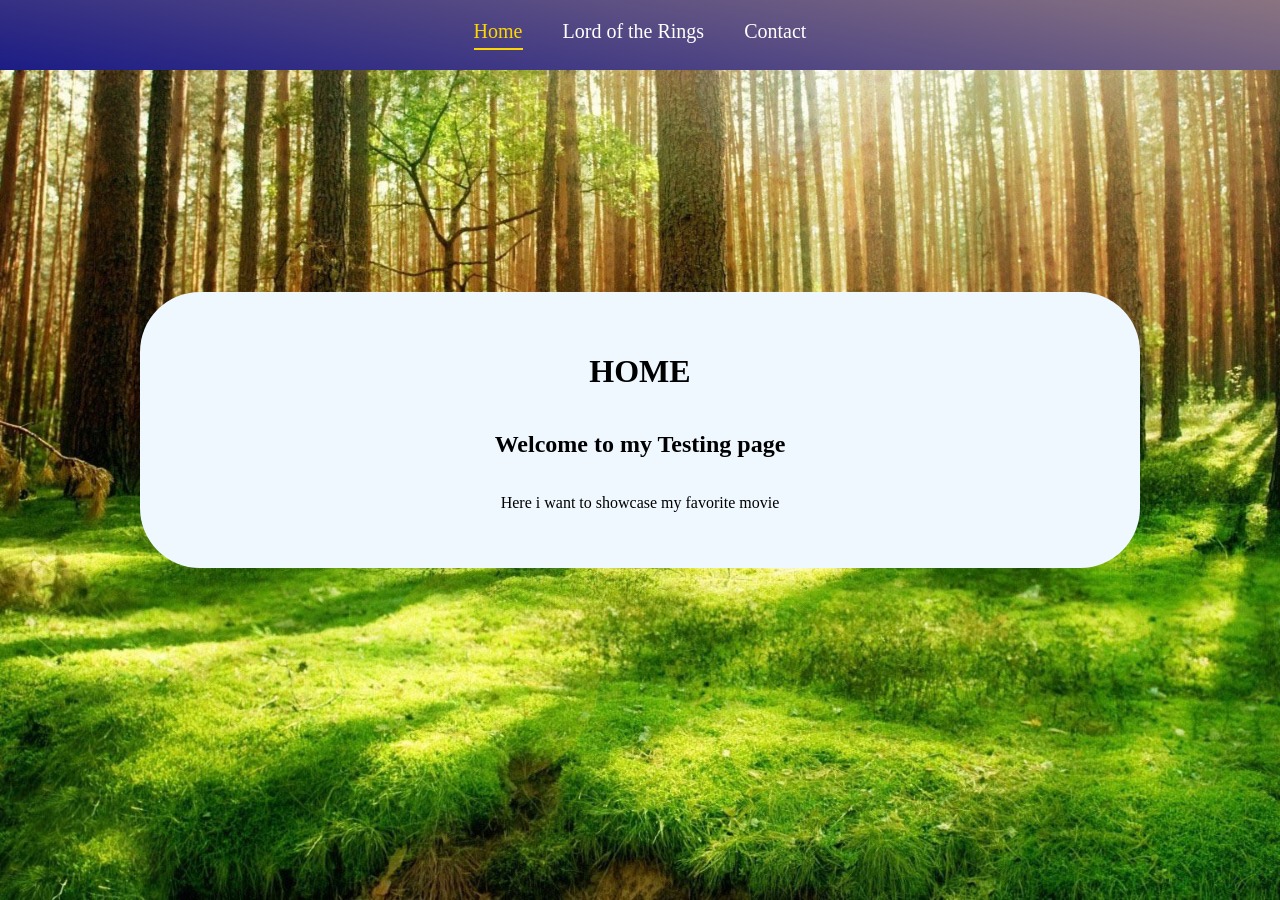
<file: index.html>
<!DOCTYPE html>
<html lang="en">
<head>
    <meta charset="UTF-8">
    <meta name="viewport" content="width=device-width, initial-scale=1.0">
    <title>Home</title>
    <link rel="stylesheet" href="/css/style.css">
    <link rel="stylesheet" href="/css/home.css">
</head>
<body>
    <header>
     
        <nav>
            <a href="index.html" class="active">Home</a>
            <a href="Lotr.html">Lord of the Rings</a>
            <a href="contact.html">Contact</a>
            
            
        </nav>
    </header>
    <main>
   <div class="container">
        <div class="box">
<h1>HOME</h1>
<h2>Welcome to my Testing page</h2>
<p>Here i want to showcase my favorite movie</p>

        </div>
   </div>

    </main>
    <footer>

    </footer>
</body>
</html>
</file>
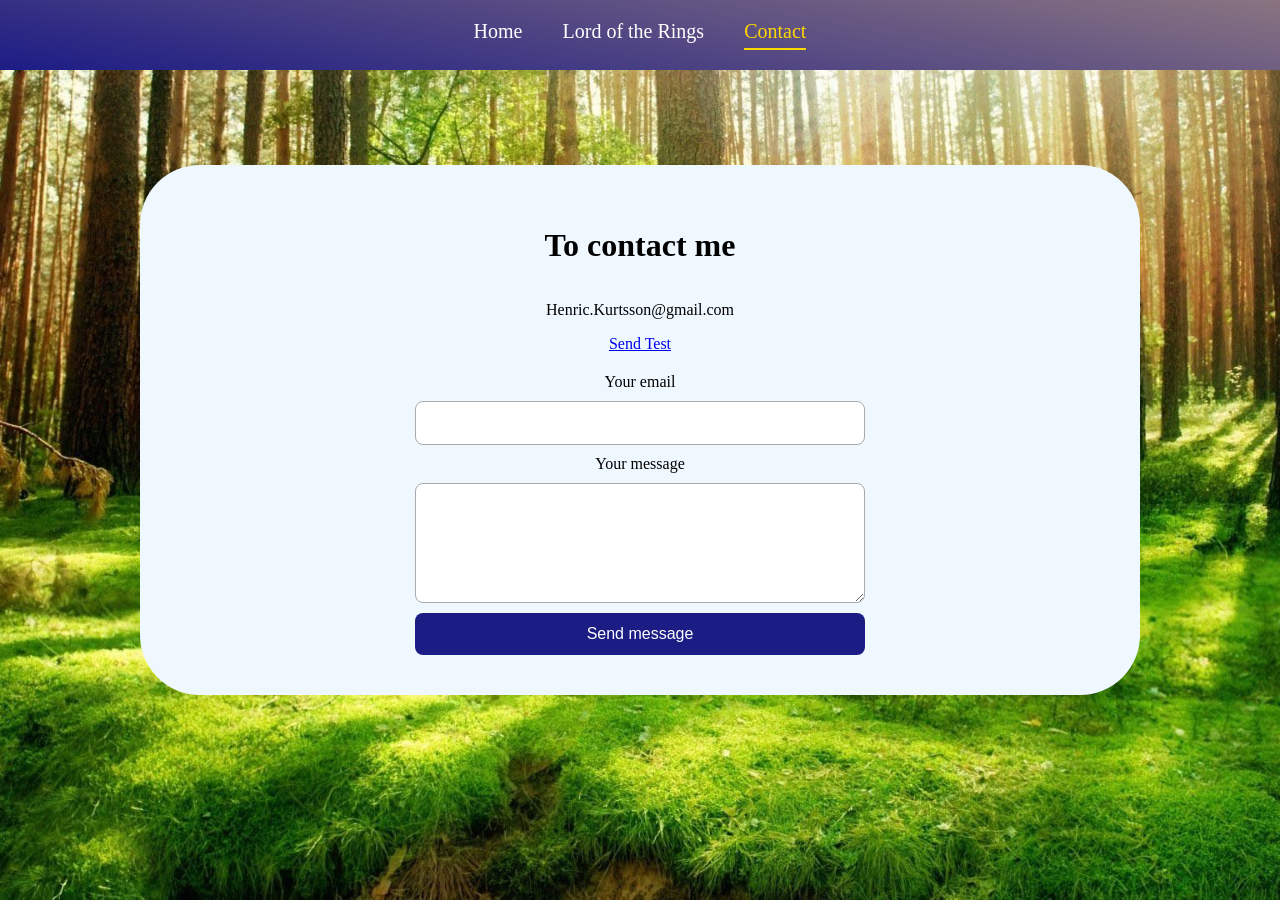
<file: contact.html>
<!DOCTYPE html>
<html lang="en">
<head>
    <meta charset="UTF-8">
    <meta name="viewport" content="width=device-width, initial-scale=1.0">
    <title>Contact</title>
    <link rel="stylesheet" href="/css/style.css">
    <link rel="stylesheet" href="/css/contact.css">
</head>
<body>
    <header>
        <nav>
            <a href="index.html">Home</a>
            <a href="Lotr.html">Lord of the Rings</a>
            <a href="contact.html" class="active">Contact</a>
            
        </nav>
    </header>
    <main>
        <div class="container">
        <div class="box">
    <h1>To contact me</h1>
    <p>Henric.Kurtsson@gmail.com</p>
    <a href="mailto:Henric.kurtsson@gmail.com">Send Test</a>

 
<form action="mailto:Henric.kurtsson@gmail.com"
      method="post"
      enctype="text/plain">

    <label for="email">Your email</label>
    <input type="email" id="email" name="Your email" required>

    <label for="message">Your message</label>
    <textarea id="message" name="Your message" required></textarea>

    <button type="submit">Send message</button>
</form>

</div>
    </main>
    <footer>

    </footer>
</body>
</html>
</file>
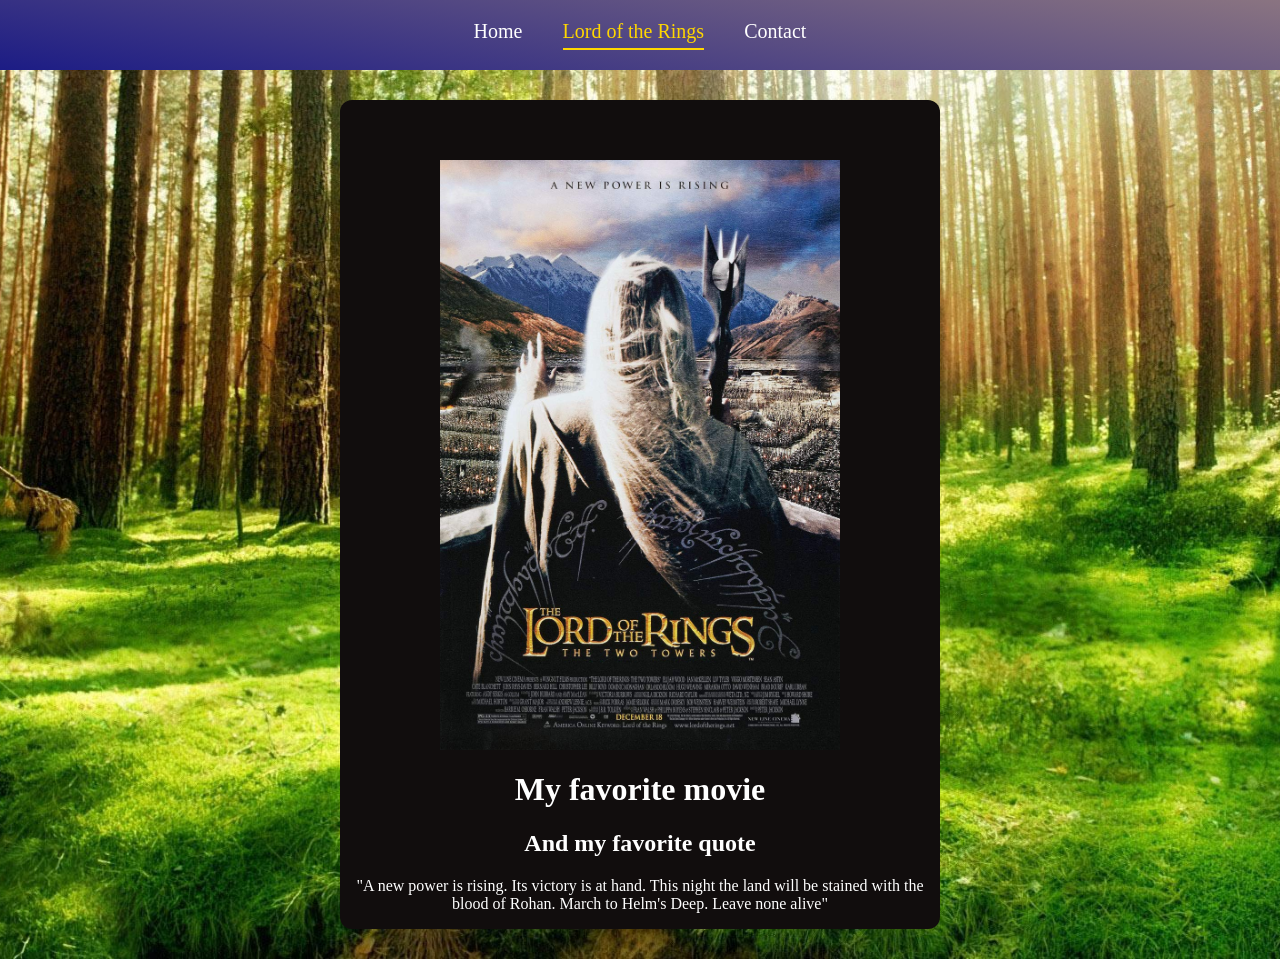
<file: Lotr.html>
<!DOCTYPE html>
<html lang="en">
<head>
    <meta charset="UTF-8">
    <meta name="viewport" content="width=device-width, initial-scale=1.0">
    <title>Lotr</title>
    <link rel="stylesheet" href="/css/style.css">
    <link rel="stylesheet" href="/css/Lotr.css">
</head>
<body>
    <header>
        <nav>
            <a href="index.html">Home</a>
            <a href="Lotr.html" class="active">Lord of the Rings</a>
            <a href="contact.html">Contact</a>
            
        </nav>
    </header>
    <main>
        <div class="box">
            <img src="Images/Lotr-Towers.jpg" alt="Lord of the rings the two towers">
            <h1>My favorite movie</h1>
            <h2>And my favorite quote</h2>
            <p>"A new power is rising. Its victory is at hand. This night the land will be stained with the blood of Rohan. March to Helm's Deep. Leave none alive"</p>
        </div>

    </main>
    <footer>

    </footer>
</body>
</html>
</file>
<file: css/style.css>
* {
    box-sizing: border-box;
}

body {
    margin: 0;
    min-height: 100vh;

    background-image: url("/Images/Forest.jpg");
    background-size: cover;
    background-position: center;
    background-repeat: no-repeat;
}

header {
    width: 100%;
    padding: 20px 40px;
    background: linear-gradient(190deg, #8a7481, #1c1c85);
}
nav{
    display: flex;
    justify-content: center;
    gap: 40px
    ;
}
nav a{
color: white;
text-decoration: none;
font-size: 20px

}
nav a:hover{
    color: rgb(201, 20, 20);
    text-shadow: #000000;
    
}
nav a.active {
    color: #ffd700;
    border-bottom: 2px solid #ffd700;
    padding-bottom: 5px;
}
</file>
<file: css/home.css>
.container{
min-height: 80vh;
display: flex;
justify-content: center;
align-items: center;
}
.box{
   width: 80%; 
   max-width: 1000px;
   min-height: 40px;
   padding: 40px;

   display: flex;
   flex-direction: column;
   justify-content: center;
   align-items: center;

   text-align: center;
   background-color: aliceblue;
   color: black;
   border-radius: 60px;
   
}
</file>
<file: css/contact.css>
.container{
min-height: 80vh;
display: flex;
justify-content: center;
align-items: center;
}
.box{
   width: 80%; 
   max-width: 1000px;
   min-height: 40px;
   padding: 40px;

   display: flex;
   flex-direction: column;
   justify-content: center;
   align-items: center;

   text-align: center;
   background-color: aliceblue;
   color: black;
   border-radius: 60px;
   
}
form {
    display: flex;
    flex-direction: column;
    gap: 10px;
    width: 100%;
    max-width: 450px;
    margin-top: 20px;
}

input,
textarea {
    width: 100%;
    padding: 12px;
    border: 1px solid #aaa;
    border-radius: 8px;
    font: inherit;
}

textarea {
    min-height: 120px;
    resize: vertical;
}

button {
    padding: 12px;
    border: none;
    border-radius: 8px;
    background-color: #1c1c85;
    color: white;
    font-size: 16px;
    cursor: pointer;
}

button:hover {
    background-color: #3535b5;
}
</file>
<file: css/Lotr.css>
main {
    display: flex;
    justify-content: center;
    padding: 30px 20px;
}

.box {
    width: 100%;
    max-width: 600px;
    overflow: hidden;
    border-radius: 12px;
    background-color: #110d0d;
    color: white;
    text-align: center;
}

.box img {
    padding-top: 60px;
    display: block;
    width: 100%;
    max-height: 650px;
    object-fit: contain;
    margin: 0 auto;
}
.box-content {
    padding: 20px;
}

@media (max-width: 600px) {
    main {
        padding: 15px 10px;
    }

    .box {
        max-width: 100%;
    }

    .box img {
        max-height: 500px;
    }
}
</file>
